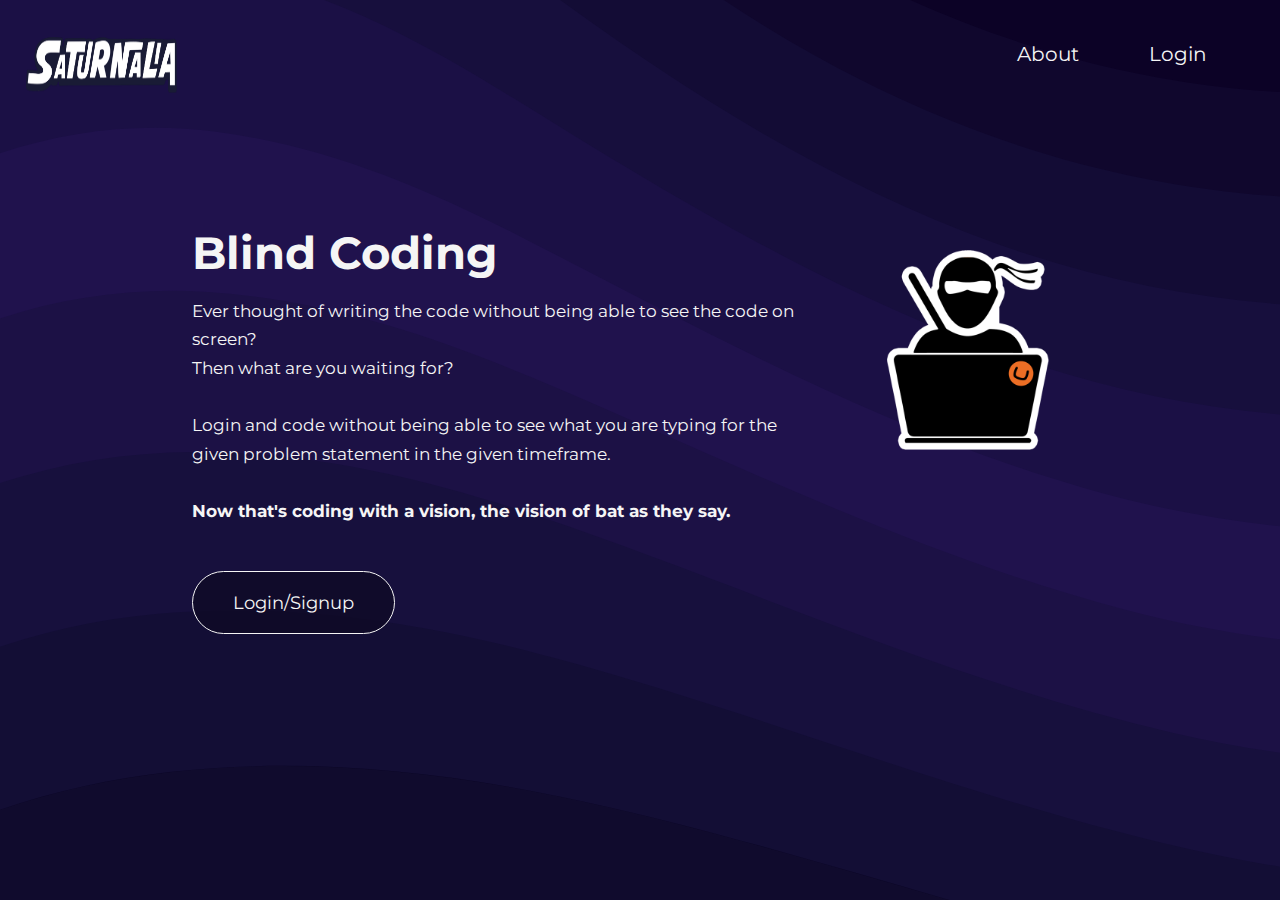
<file: main_app/templates/index.html>
<!DOCTYPE html>
<html lang="en">
<head>
    <meta charset="UTF-8">
    <meta name="viewport" content="width=device-width, initial-scale=1.0">
    <meta http-equiv="X-UA-Compatible" content="ie=edge">
    <title>Blind Coding: A Coding Club event for APOGEE</title>
    <link href="https://fonts.googleapis.com/css?family=Montserrat:400,500,600,700" rel="stylesheet">
    <link href="../../static/css/style.css" rel="stylesheet" type="text/css">
	<script src="https://cdnjs.cloudflare.com/ajax/libs/jquery/3.3.1/jquery.min.js"></script>
	<script src="https://cdnjs.cloudflare.com/ajax/libs/materialize/1.0.0/js/materialize.min.js"></script>
</head>
<body>
        <img src="../../static/assets/satLogo.png" id="satLogo">
        <div class="backdrop">
            </div>
            <div class="about">
                <div id="close" onclick="closeAbout()">
                    <span class="horiz"></span>
                    <span class="verti"></span>
                </div>
                <h1>Instructions</h1>
                <h4>1. What is Lorem Ipsum?</h4>
                <h4>2. Where does it come from?</h4>
                
        </div>
    <div class="container">
        <nav id="header">
            <ul>
                    <li onclick="showAbout()">About</li>
                <a href="/login"><li>Login</li></a>
            </ul>
        </nav>
        <div id="content">
            <div class="row">
                <div id="details">
                        <p class="title">Blind Coding</p>
                        <p class="descrip">Ever thought of writing the code without
being able to see the code on screen?<br>
Then what are you waiting for?<br><br>
Login and code without being able to see what you are
typing for the given problem statement in the given timeframe.<br><br> <b>Now that's
coding with a vision, the vision of bat as they say.</b></p>
                    </div>
                <img src="../../static/assets/ninja-coder.png" id="event-logo">
            </div>
            <a href="/login"><button>Login/Signup</button></a>
        </div>
        <div id="footer">
            <p>&copy; Saturnalia Club ,2023</p>
        </div>
    </div>
<!--    <script src="../../static/js/script.js"></script>-->
</body>
</html>
</file>
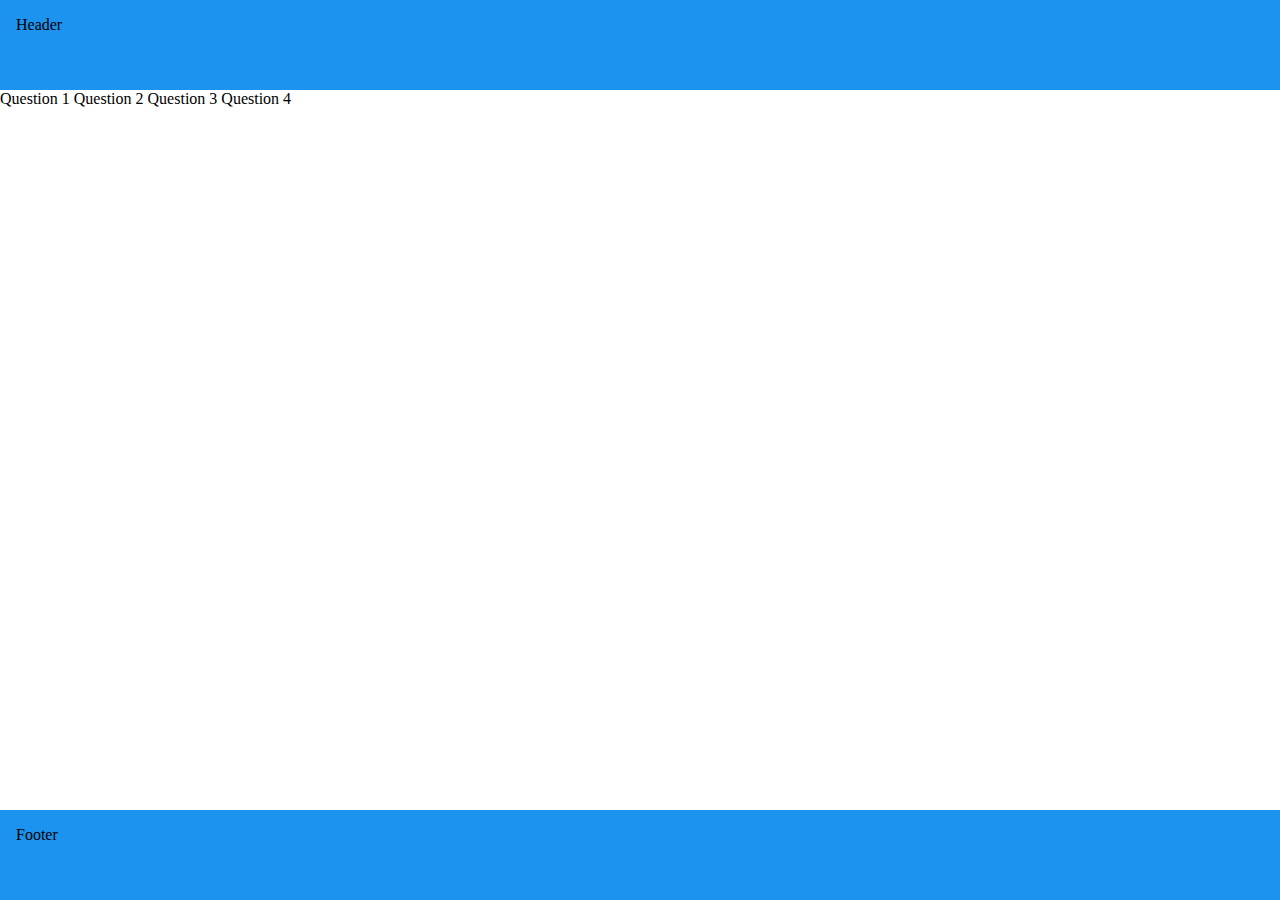
<file: static/main/selectQuestion.html>
<!DOCTYPE html>
<html>
	<head>
		<link rel="stylesheet" href="css/style-1.css">
	</head>
	<body>
	  <header>Header</header>
	  <div id="main">
			<div>
				<a onclick="getQuestion(1)">Question 1</a>
				<a onclick="getQuestion(2)">Question 2</a>
				<a onclick="getQuestion(3)">Question 3</a>
				<a onclick="getQuestion(4)">Question 4</a>
			</div>
	  </div>
	  <footer>Footer</footer>
		<script src="app.js"></script>
	</body>
</html>
</file>
<file: static/css/style.css>
body, html {
    margin: 0;
    padding: 0;
    background-color: #0c0726;
    background-image: url("data:image/svg+xml,%3Csvg xmlns='http://www.w3.org/2000/svg' width='100%25' height='100%25' viewBox='0 0 1600 800'%3E%3Cg %3E%3Cpath fill='%23100b2d' d='M486 705.8c-109.3-21.8-223.4-32.2-335.3-19.4C99.5 692.1 49 703 0 719.8V800h843.8c-115.9-33.2-230.8-68.1-347.6-92.2C492.8 707.1 489.4 706.5 486 705.8z'/%3E%3Cpath fill='%23130e35' d='M1600 0H0v719.8c49-16.8 99.5-27.8 150.7-33.5c111.9-12.7 226-2.4 335.3 19.4c3.4 0.7 6.8 1.4 10.2 2c116.8 24 231.7 59 347.6 92.2H1600V0z'/%3E%3Cpath fill='%2317103d' d='M478.4 581c3.2 0.8 6.4 1.7 9.5 2.5c196.2 52.5 388.7 133.5 593.5 176.6c174.2 36.6 349.5 29.2 518.6-10.2V0H0v574.9c52.3-17.6 106.5-27.7 161.1-30.9C268.4 537.4 375.7 554.2 478.4 581z'/%3E%3Cpath fill='%231c1145' d='M0 0v429.4c55.6-18.4 113.5-27.3 171.4-27.7c102.8-0.8 203.2 22.7 299.3 54.5c3 1 5.9 2 8.9 3c183.6 62 365.7 146.1 562.4 192.1c186.7 43.7 376.3 34.4 557.9-12.6V0H0z'/%3E%3Cpath fill='%2320124d' d='M181.8 259.4c98.2 6 191.9 35.2 281.3 72.1c2.8 1.1 5.5 2.3 8.3 3.4c171 71.6 342.7 158.5 531.3 207.7c198.8 51.8 403.4 40.8 597.3-14.8V0H0v283.2C59 263.6 120.6 255.7 181.8 259.4z'/%3E%3Cpath fill='%231b1045' d='M1600 0H0v136.3c62.3-20.9 127.7-27.5 192.2-19.2c93.6 12.1 180.5 47.7 263.3 89.6c2.6 1.3 5.1 2.6 7.7 3.9c158.4 81.1 319.7 170.9 500.3 223.2c210.5 61 430.8 49 636.6-16.6V0z'/%3E%3Cpath fill='%23170f3d' d='M454.9 86.3C600.7 177 751.6 269.3 924.1 325c208.6 67.4 431.3 60.8 637.9-5.3c12.8-4.1 25.4-8.4 38.1-12.9V0H288.1c56 21.3 108.7 50.6 159.7 82C450.2 83.4 452.5 84.9 454.9 86.3z'/%3E%3Cpath fill='%23130c35' d='M1600 0H498c118.1 85.8 243.5 164.5 386.8 216.2c191.8 69.2 400 74.7 595 21.1c40.8-11.2 81.1-25.2 120.3-41.7V0z'/%3E%3Cpath fill='%2310072d' d='M1397.5 154.8c47.2-10.6 93.6-25.3 138.6-43.8c21.7-8.9 43-18.8 63.9-29.5V0H643.4c62.9 41.7 129.7 78.2 202.1 107.4C1020.4 178.1 1214.2 196.1 1397.5 154.8z'/%3E%3Cpath fill='%230c0226' d='M1315.3 72.4c75.3-12.6 148.9-37.1 216.8-72.4h-723C966.8 71 1144.7 101 1315.3 72.4z'/%3E%3C/g%3E%3C/svg%3E");
    background-attachment: fixed;
    background-size: cover;
    box-sizing: border-box;
    font-family: "Red Hat Display", 'Montserrat', sans-serif;
    overflow: hidden;
}

#satLogo {
    position: absolute;
    top: 1vw;
    left: 2vw;
    width: 160px;
    height: 80px;
}

.backdrop {
    display: none;
    z-index: 1;
    width: 100vw;
    height: 100vh;
    position: absolute;
    top: 0;
    left: 0;
    background: rgba(0,0,0,0.8);
}

.about {
    color: white;
    display: none;
    position: absolute;
    width: 90vw;
    height: 90vh;
    z-index: 10;
    top: 50%;
    left: 50%;
    transform: translate(-50%, -50%);
    background-color: #000205;
    background-image: url("../assets/gradient-1.svg");
    background-position: center;
    background-size: cover;
    flex-direction: column;
    align-items: flex-start;
    justify-content: center;
    padding: 30px;
    border-radius: 5px;
    box-shadow: 1px 1px 40px #190a24;
    overflow-y: auto;
}

#close {
    position: absolute;
    right: 10px;
    top: 10px;
    width: 50px;
    height: 50px;
    display: flex;
    align-items: center;
    justify-content: center;
    border: 0.7px solid white;
    border-radius: 50%;
    cursor: pointer;
}

.horiz {
    display: block;
    width: 4px;
    height: 30px;
    background: white;
    position: absolute;
    transform: rotate(-45deg); 
}

.verti {
    display: block;
    width: 4px;
    height: 30px;
    background: white;
    position: absolute;
    transform: rotate(45deg);
}

#header {
    width: 100%;
    margin-top: 3vh;
    margin-right: 10px;
}

#header ul {
    list-style-type: none;
    padding: 0;
    margin: 0;
    display: flex;
    justify-content: flex-end;
    padding-right: 3vw;
}

#header ul li {
    font-size: 20px;
    color: #f5f5f5;
    padding: 10px 30px;
    border-radius: 25px;
    margin: 5px;
    cursor: pointer;
    transition: all 100ms linear;
}

#header ul li:hover {
    background-color: rgba(57, 255, 216, 0.8);
}

#content {
    min-width: 70vw;
    min-height: 60vh;
    position: absolute;
    top: 50%;
    left: 50%;
    transform: translate(-50%, -50%);
    /* display: flex;
    flex-flow: column; */
}

#content a, #header a {
    text-decoration: none;
}

.row {
    display: flex;
}

#content button {
    outline: none;
    font-size: 1.15rem;
    padding: 0px 40px;
    width: auto;
    min-height: 7vh;
    display: flex;
    align-items: center;
    justify-content: center;
    color: whitesmoke;
    background-color: rgba(15, 10, 38, 0.8);
    border: 1px solid whitesmoke;
    font-family: "Red Hat Display", 'Montserrat', sans-serif;
    border-radius: 3.5vh;
    margin: 10px 0;
    cursor: pointer;
    transition: all 100ms linear;
}

#content button:hover {
    background-color: rgba(57, 255, 216, 0.8);
}

#content button:focus {
    outline: none;
}

#content #details {
    display: flex;
    flex-direction: column;
    align-items: flex-start;
    color: whitesmoke;
    justify-content: flex-start;
}

.title {
    font-size: 45px;
    font-weight: bold;
    margin-bottom: 0;
}

.descrip {
    width: 90%;
    line-height: 1.7;
    font-size: 1.05rem;
    margin-bottom: 4vh;
}

/* br:nth-child(2) {
    display: none;
} */

#event-logo {
    position: relative;
    margin-top: 70px;
    margin-right: 20px;
    width: 200px;
    height: 200px;
}

#footer {
    width: 100%;
    position: absolute;
    left: 0;
    bottom: 0;
    display: flex;
    align-items: center;
    justify-content: stretch;
}

#footer p {
    display: none;
    color: whitesmoke;
    margin: 10px auto;
}

.club-logo {
    position: absolute;
    bottom: 2vw;
    right: 2vw;
    width: 70px;
    height: 70px;
}
</file>
<file: static/main/css/style-1.css>
* {
  box-sizing: border-box;
}
body {
  display: flex;
  min-height: 100vh;
  flex-direction: column;
  margin: 0;
}
#main {
  display: flex;
  flex: 1;
}
#main > .left {
  flex: 1;
  order: 1;
  sizing: expand;
}
/* #main > nav, */
#main > .right {
  flex: 0 0 50vw;
}
/* #main > nav {
  background: #D7E8D4;
  order: 3;
} */
#main > .right {
  background: beige;
  order: 2;
  sizing: expand;
}
header, footer {
  background: #1c93ee;
  height: 10vh;
}
header, footer, .left,.right {
  padding: 1em;
}

.editor{
  width: 100%;
  height: 70%;
}
.outputArea{
  width: 100%;
  height: 20%;
  margin-top: 10px;
}

.editor textarea,.outputArea textarea{
  width: 100%;
  height: 100%;
  /* top: 0; */
  resize: none;
}

/* .options{
  display: flex;
} */
.run,.submit{
  width: 10vw;
}

#header ul li {
  font-size: 20px;
  color: #f5f5f5;
  padding: 10px 30px;
  border-radius: 25px;
  margin: 5px;
  cursor: pointer;
  transition: all 100ms linear;
}

#header ul li:hover {
  background-color: rgba(57, 255, 216, 0.8);
}
</file>
